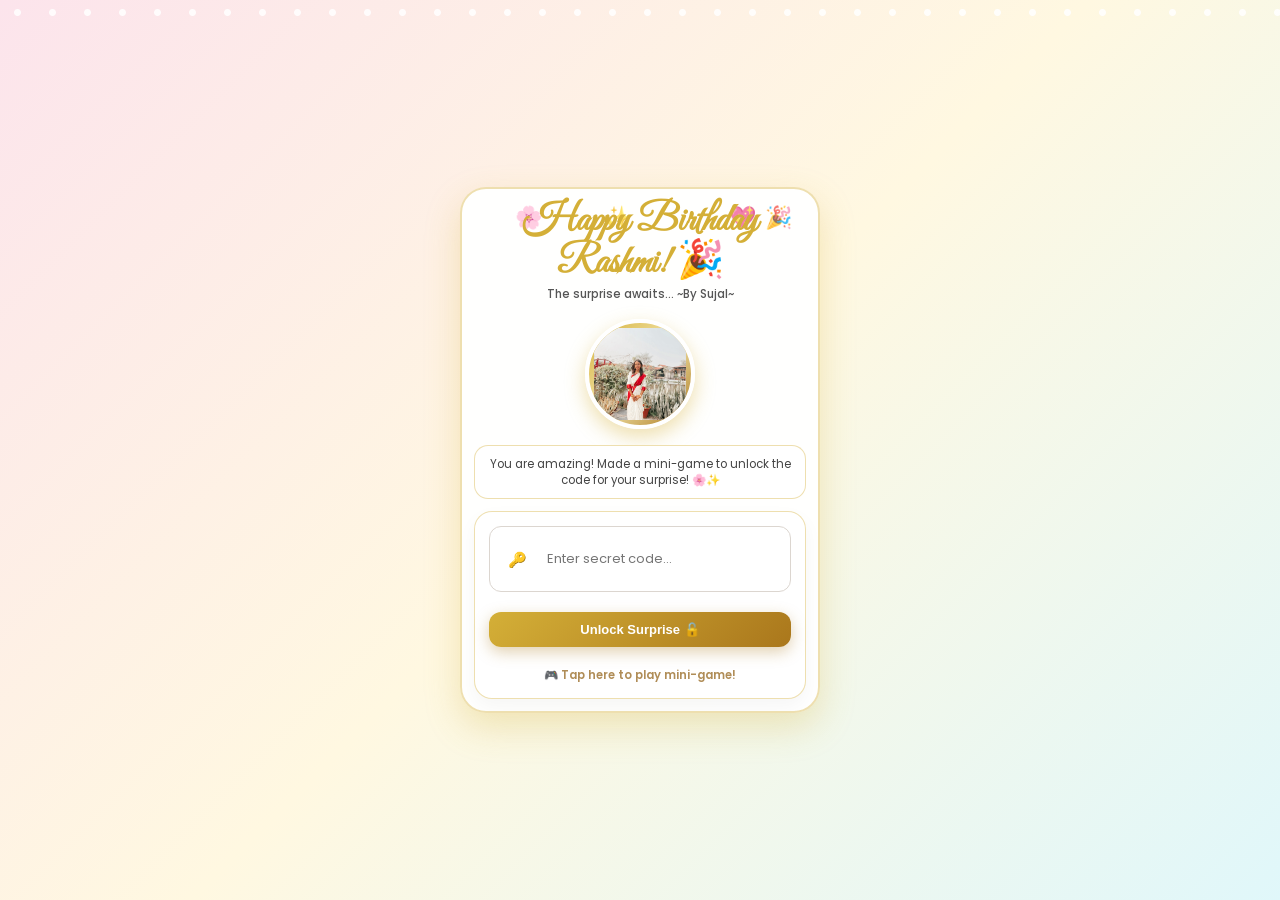
<file: index.html>
<!DOCTYPE html>
<html lang="en">
<head>
    <meta charset="UTF-8">
    <meta name="viewport" content="width=device-width, initial-scale=1.0">
    <title>Happy Birthday Rashmi! 💖</title>
    <link href="https://fonts.googleapis.com/css2?family=Great+Vibes&family=Poppins:wght@300;400;500;600;700&display=swap" rel="stylesheet">
    <link rel="stylesheet" href="style.css">
    
    <style>
        :root {
            --primary-gold: #d4af37;
            --soft-cream: rgba(255, 255, 255, 0.96);
            --border-gold: rgba(212, 175, 55, 0.4);
            --shadow-gold: rgba(212, 175, 55, 0.28);
        }

        body {
            background: linear-gradient(135deg, #fce4ec 0%, #fff8e1 50%, #e0f7fa 100%);
            margin: 0;
            padding: 20px 0;
            font-family: 'Poppins', sans-serif;
            min-height: 100vh;
            display: flex;
            justify-content: center;
            align-items: center;
            box-sizing: border-box;
            overflow-y: auto;
        }

        /* --- MAGIC FAIRY LIGHTS STRING --- */
        .fairy-lights {
            position: fixed;
            top: 0;
            left: 0;
            width: 100%;
            height: 25px;
            background-image: radial-gradient(circle, #fff 3px, transparent 4px);
            background-size: 35px 25px;
            opacity: 0.85;
            z-index: 10;
            pointer-events: none;
            animation: twinkleLights 2s infinite alternate;
        }

        @keyframes twinkleLights {
            0% { opacity: 0.5; filter: drop-shadow(0 0 2px #ffeb3b); }
            100% { opacity: 1; filter: drop-shadow(0 0 8px #ff9800); }
        }

        .phone-container {
            display: flex;
            flex-direction: column;
            align-items: center;
            justify-content: flex-start;
            width: 100%;
            max-width: 360px;
            padding: 12px;
            height: 100%;
            max-height: 550px;
        
            box-sizing: border-box;
            position: relative;
            cursor: pointer;
            background: var(--soft-cream);
            border: 2px solid var(--border-gold);
            border-radius: 26px;
            box-shadow: 0 14px 35px var(--shadow-gold);
            backdrop-filter: blur(12px);
            z-index: 2;
            gap: 12px;
            margin: auto;
        }

        /* --- SIDE-BY-SIDE MEME / STICKER CARD (Top) --- */
        .meme-side-card {
            background: #fff;
            border: 1px solid var(--border-gold);
            padding: 10px 12px;
            border-radius: 16px;
            width: 100%;
            display: flex;
            align-items: center;
            gap: 12px;
            box-shadow: 0 4px 12px rgba(0,0,0,0.04);
            box-sizing: border-box;
        }

        .meme-side-card img {
            width: 52px;
            height: 52px;
            object-fit: cover;
            border-radius: 12px;
            flex-shrink: 0;
            border: 2px solid rgba(212, 175, 55, 0.5);
        }

        .meme-side-card p {
            margin: 0;
            font-size: 11px;
            color: #444;
            font-style: italic;
            font-weight: 500;
            line-height: 1.35;
            text-align: left;
        }

        /* --- STUNNING GLOWING COUNTDOWN BOX (Center) --- */
        .countdown-container {
            background: #fff;
            border: 2px solid var(--border-gold);
            padding: 16px 14px;
            border-radius: 20px;
            text-align: center;
            width: 100%;
            box-sizing: border-box;
            box-shadow: 0 8px 22px var(--shadow-gold);
            animation: pulseGlow 3s infinite ease-in-out;
        }

        @keyframes pulseGlow {
            0% { box-shadow: 0 6px 15px rgba(212, 175, 55, 0.2); }
            50% { box-shadow: 0 16px 32px rgba(212, 175, 55, 0.4); }
            100% { box-shadow: 0 6px 15px rgba(212, 175, 55, 0.2); }
        }

        .countdown-title {
            font-family: 'Great Vibes', cursive;
            font-size: 32px;
            color: var(--primary-gold);
            margin: 0;
            text-shadow: 0 2px 4px rgba(0,0,0,0.05);
        }

        .countdown-subtitle {
            font-size: 10px;
            text-transform: uppercase;
            letter-spacing: 2px;
            color: #777;
            margin-bottom: 6px;
            font-weight: 600;
        }

        .countdown-timer {
            font-size: 18px;
            font-weight: 700;
            color: #8a6414;
            letter-spacing: 1px;
            background: linear-gradient(135deg, #fffdfa, #fff3e0);
            padding: 7px 12px;
            border-radius: 12px;
            border: 1px dashed var(--primary-gold);
            margin: 6px 0;
        }

        .lock-status {
            font-size: 10.5px;
            color: #e53935;
            font-weight: 600;
            margin-top: 4px;
            display: flex;
            align-items: center;
            justify-content: center;
            gap: 4px;
        }

        /* --- MORE OPTIONS BAR (Hint & Music Only) --- */
        .quick-action-bar {
            background: #fff;
            border: 1px solid var(--border-gold);
            padding: 10px 14px;
            border-radius: 16px;
            width: 100%;
            display: flex;
            justify-content: space-around;
            align-items: center;
            box-sizing: border-box;
        }

        .action-chip {
            background: #fff;
            border: 1px solid rgba(212, 175, 55, 0.35);
            padding: 7px 16px;
            border-radius: 12px;
            font-size: 11.5px;
            font-weight: 600;
            color: #775210;
            cursor: pointer;
            text-decoration: none;
            display: flex;
            align-items: center;
            gap: 6px;
            transition: all 0.25s ease;
        }

        .action-chip:hover {
            background: #fff8e1;
        }

        /* --- MINI MILESTONE TRACKER (Bottom) --- */
        .milestone-card {
            background: linear-gradient(135deg, rgba(255,255,255,0.96), rgba(255, 243, 224, 0.96));
            border: 1px solid var(--border-gold);
            padding: 10px 14px;
            border-radius: 16px;
            width: 100%;
            display: flex;
            justify-content: space-around;
            text-align: center;
            box-sizing: border-box;
        }

        .milestone-item {
            font-size: 9.5px;
            color: #666;
            font-weight: 600;
            text-transform: uppercase;
        }

        .milestone-item span {
            display: block;
            font-size: 11.5px;
            font-weight: 700;
            color: #333;
            margin-top: 2px;
        }

        /* --- CLICK TO POP HEART ANIMATION --- */
        .pop-heart {
            position: absolute;
            font-size: 22px;
            animation: popUpFade 1.2s forwards ease-out;
            pointer-events: none;
            z-index: 20;
        }

        @keyframes popUpFade {
            0% { transform: translateY(0) scale(0.4); opacity: 1; }
            100% { transform: translateY(-80px) scale(1.1); opacity: 0; }
        }

        /* --- FLOATING BACKGROUND EMOJIS --- */
        .floating-emoji {
            position: absolute;
            font-size: 22px;
            animation: floatUp 6s infinite linear;
            opacity: 0.75;
            z-index: 1;
            pointer-events: none;
        }

        @keyframes floatUp {
            0% { transform: translateY(105vh) rotate(0deg); opacity: 0; }
            50% { opacity: 0.85; }
            100% { transform: translateY(-10vh) rotate(360deg); opacity: 0; }
        }

        /* --- MAIN SURPRISE CONTENT CONTAINER --- */
        #mainContent {
            display: none;
            flex-direction: column;
            align-items: center;
            text-align: center;
            width: 100%;
            gap: 10px;
            z-index: 2;
            animation: fadeIn 0.8s ease-out forwards;
        }

        @keyframes fadeIn {
            from { opacity: 0; transform: scale(0.95); }
            to { opacity: 1; transform: scale(1); }
        }

        .header h1 {
            font-family: 'Great Vibes', cursive;
            font-size: 38px;
            color: var(--primary-gold);
            margin: 0;
            line-height: 1.1;
        }

        .header p {
            color: #555;
            font-size: 11.5px;
            margin: 2px 0;
            font-weight: 500;
        }

        .photo-card {
            width: 110px;
            height: 110px;
            border-radius: 50%;
            overflow: hidden;
            border: 4px solid #fff;
            box-shadow: 0 8px 20px rgba(212, 175, 55, 0.4);
            margin: 4px auto;
        }

        .photo-card img {
            width: 100%;
            height: 100%;
            object-fit: cover;
        }

        .subtext {
            font-size: 11.5px;
            color: #444;
            background: #fff;
            padding: 10px 12px;
            border-radius: 14px;
            border: 1px solid var(--border-gold);
            line-height: 1.4;
            text-align: center;
            box-sizing: border-box;
            width: 100%;
            margin: 2px 0;
        }

        .control-card {
            background: #fff;
            border: 1px solid var(--border-gold);
            padding: 14px;
            border-radius: 18px;
            width: 100%;
            box-sizing: border-box;
            box-shadow: 0 8px 20px rgba(0,0,0,0.04);
        }

        .input-group {
            display: flex;
            align-items: center;
            background: #fff;
            border-radius: 12px;
            padding: 8px 12px;
            border: 1px solid #dcd6d0;
            margin-bottom: 8px;
            box-sizing: border-box;
        }

        .input-group .icon {
            font-size: 15px;
            margin-right: 8px;
        }

        .input-group input {
            border: none;
            outline: none;
            width: 100%;
            font-size: 13px;
            font-family: 'Poppins', sans-serif;
            background: transparent;
            color: #333;
        }

        .unlock-btn {
            background: linear-gradient(135deg, #d4af37, #aa771c);
            color: white;
            border: none;
            padding: 10px 16px;
            border-radius: 12px;
            font-weight: 600;
            font-size: 13px;
            cursor: pointer;
            width: 100%;
            box-shadow: 0 5px 15px rgba(170, 119, 28, 0.35);
        }

        .game-hint-link {
            display: flex;
            align-items: center;
            justify-content: center;
            gap: 6px;
            text-decoration: none;
            color: #b08d57;
            font-weight: 600;
            margin-top: 8px;
            font-size: 11.5px;
        }

        /* --- WARNING POPUP MODAL --- */
        .warning-modal {
            display: none;
            position: fixed;
            top: 0; left: 0; width: 100%; height: 100%;
            background: rgba(0,0,0,0.45);
            z-index: 100;
            justify-content: center;
            align-items: center;
            backdrop-filter: blur(6px);
            padding: 20px;
            box-sizing: border-box;
        }

        .warning-content {
            background: #fff;
            padding: 22px 16px;
            border-radius: 22px;
            text-align: center;
            max-width: 280px;
            width: 100%;
            box-shadow: 0 15px 35px rgba(0,0,0,0.2);
        }

        .warning-content h3 { color: #333; margin-top: 0; font-size: 20px; margin-bottom: 6px; }
        .warning-content p { color: #666; font-size: 12px; margin-bottom: 14px; line-height: 1.4; }
        .warning-btn {
            background: linear-gradient(135deg, #e53935, #c62828); color: white; border: none;
            padding: 9px 16px; border-radius: 10px; font-weight: 600;
            font-size: 12.5px; cursor: pointer; width: 100%;
        }
    </style>
</head>
<body>

    <!-- Magic Fairy Lights String -->
    <div class="fairy-lights"></div>

    <div class="phone-container" id="phoneContainer" onclick="createHeart(event)">
        
        <!-- Floating Background Elements -->
        <div class="floating-emoji" style="left: 15%; animation-delay: 0s;">🌸</div>
        <div class="floating-emoji" style="left: 40%; animation-delay: 1.5s;">✨</div>
        <div class="floating-emoji" style="left: 75%; animation-delay: 0.8s;">💖</div>
        <div class="floating-emoji" style="left: 85%; animation-delay: 2.5s;">🎉</div>

        <!-- 1. TOP: Dog Sticker Card -->
        <div class="meme-side-card" id="memeBox">
            <img src="IMG_4323.jpeg" alt="Waiting Dog">
            <p>"Me waiting patiently for August 15th to arrive!" 🐾⏳</p>
        </div>

        <!-- 2. MIDDLE: Countdown Timer Box -->
        <div class="countdown-container" id="countdownBox">
            <h2 class="countdown-title">Special Surprise</h2>
            <div class="countdown-subtitle">⏳ Unlocking in...</div>
            <div class="countdown-timer" id="timerDisplay">Loading...</div>
            <div class="lock-status">🔒 Area Locked Until Aug 15</div>
        </div>

        <!-- 3. LOWER-MIDDLE: Hint & Music Option Chips Bar -->
        <div class="quick-action-bar" id="optionsBar">
            <a href="#hint" onclick="alert('Hint: Play the mini-game to find the secret code 😉'); return false;" class="action-chip">💡 View Hint</a>
            <a href="#music" onclick="alert('🎶 Sorry the option was just to make it attractive!'); return false;" class="action-chip">🎵 Play Music</a>
        </div>

        <!-- 4. BOTTOM: Milestone Tracker -->
        <div class="milestone-card" id="milestoneBox">
            <div class="milestone-item">Surprise <span>🎁 Ready</span></div>
            <div class="milestone-item">Vibes <span>✨ Magical</span></div>
            <div class="milestone-item">Cake <span>🎂 Baking</span></div>
        </div>

        <!-- MAIN SURPRISE CONTENT (Hidden until timer ends) -->
        <div id="mainContent">
            <div class="header">
                <h1>Happy Birthday Rashmi! 🎉</h1>
                <p>The surprise awaits... ~By Sujal~</p>
            </div>

            <div class="photo-card">
                <img src="IMG_4184.jpeg" alt="Birthday Girl">
            </div>

            <div class="subtext">You are amazing! Made a mini-game to unlock the code for your surprise! 🌸✨</div>

            <div class="control-card">
                <div class="input-group">
                    <span class="icon">🔑</span>
                    <input type="text" id="codeInput" placeholder="Enter secret code...">
                </div>
                
                <button class="unlock-btn" onclick="checkCode()">Unlock Surprise 🔓</button>
                <a href="game.html" class="game-hint-link">🎮 Tap here to play mini-game!</a>
            </div>
        </div>
    </div>

    <!-- Custom Wrong Code Warning Popup -->
    <div id="warningModal" class="warning-modal">
        <div class="warning-content">
            <h3>Oops! 🤭</h3>
            <p>That's not the right code! Check out the mini-game option above for a clue 😉.</p>
            <button class="warning-btn" onclick="closeWarning()">Try Again</button>
        </div>
    </div>

    <script>
        function createHeart(event) {
            if(event.target.tagName === 'BUTTON' || event.target.tagName === 'INPUT' || event.target.tagName === 'A' || event.target.closest('.control-card')) return;

            const heartsPool = ["💖", "✨", "🌸", "⭐", "💗"];
            const randomHeart = heartsPool[Math.floor(Math.random() * heartsPool.length)];

            const heart = document.createElement("div");
            heart.className = "pop-heart";
            heart.innerHTML = randomHeart;
            heart.style.left = (event.clientX - 10) + "px";
            heart.style.top = (event.clientY - 10) + "px";
            document.body.appendChild(heart);

            setTimeout(() => { heart.remove(); }, 1200);
        }

        const targetDate = new Date(2026, 7, 15, 0, 0, 0).getTime();

        const timerInterval = setInterval(function() {
            const now = new Date().getTime();
            const distance = targetDate - now;

            if (distance < 0) {
                clearInterval(timerInterval);
                document.getElementById("countdownBox").style.display = "none";
                document.getElementById("memeBox").style.display = "none";
                document.getElementById("optionsBar").style.display = "none";
                document.getElementById("milestoneBox").style.display = "none";
                document.getElementById("mainContent").style.display = "flex";
            } else {
                const days = Math.floor(distance / (1000 * 60 * 60 * 24));
                const hours = Math.floor((distance % (1000 * 60 * 60 * 24)) / (1000 * 60 * 60));
                const mins = Math.floor((distance % (1000 * 60 * 60)) / (1000 * 60));
                const seconds = Math.floor((distance % (1000 * 60)) / 1000);

                document.getElementById("timerDisplay").innerHTML = 
                    (days > 0 ? days + "d " : "") + hours + "h " + mins + "m " + seconds + "s";
            }
        }, 1000);

        function checkCode() {
            const enteredCode = document.getElementById("codeInput").value.trim().toUpperCase();
            const secretCode = "SUP4U";

            if (enteredCode === secretCode) {
                window.location.href = "letter.html";
            } else {
                document.getElementById("warningModal").style.display = "flex";
            }
        }

        function closeWarning() {
            document.getElementById("warningModal").style.display = "none";
            document.getElementById("codeInput").value = "";
        }

        const urlParams = new URLSearchParams(window.location.search);
        if(urlParams.get('code')) {
            document.getElementById("countdownBox").style.display = "none";
            document.getElementById("memeBox").style.display = "none";
            document.getElementById("optionsBar").style.display = "none";
            document.getElementById("milestoneBox").style.display = "none";
            document.getElementById("mainContent").style.display = "flex";
            document.getElementById("codeInput").value = urlParams.get('code');
        }
    </script>

</body>
</html>
</file>
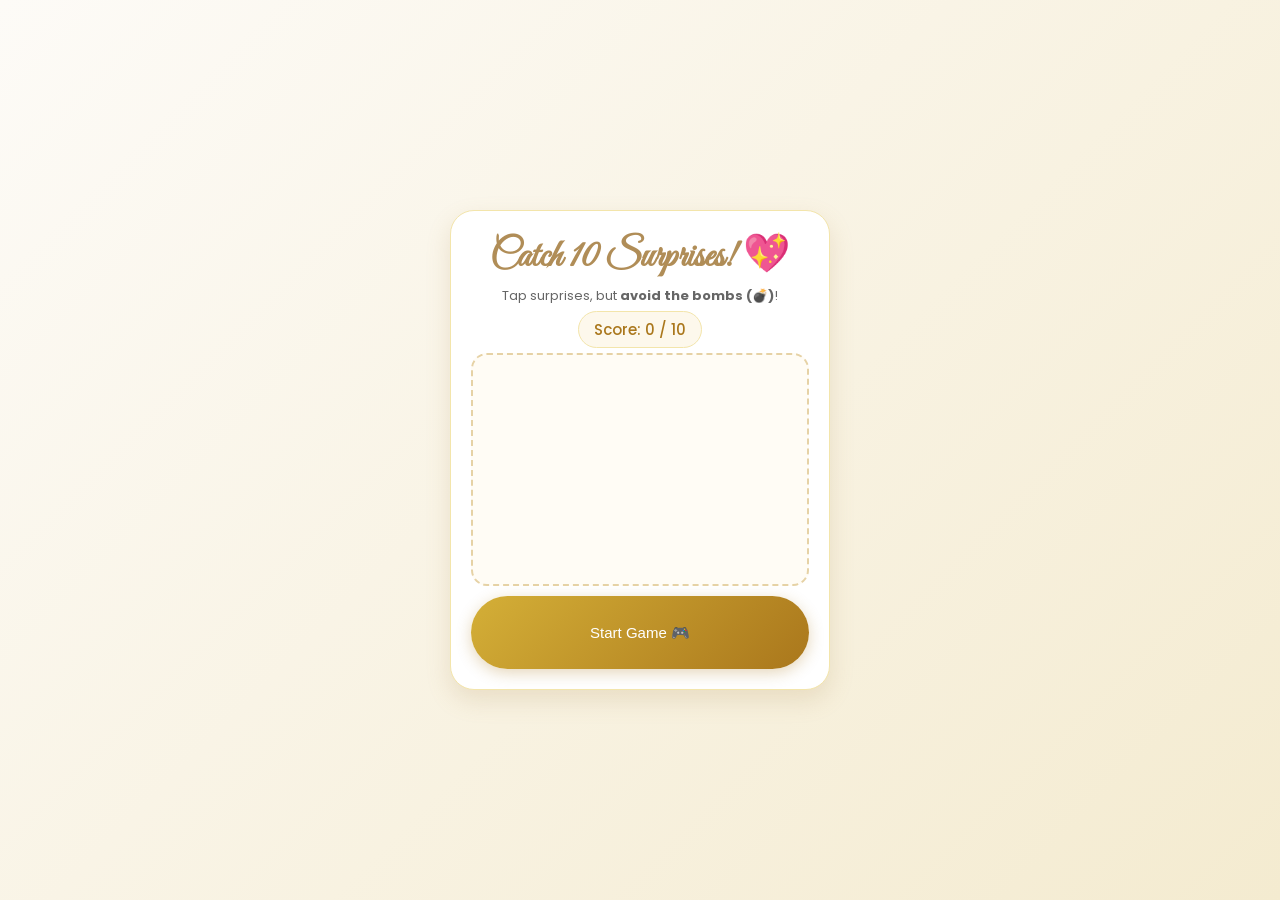
<file: game.html>
<!DOCTYPE html>
<html lang="en">
<head>
    <meta charset="UTF-8">
    <meta name="viewport" content="width=device-width, initial-scale=1.0">
    <title>Catch the Birthday Surprises! 🎁</title>
    <link href="https://fonts.googleapis.com/css2?family=Great+Vibes&family=Poppins:wght@300;400;500&display=swap" rel="stylesheet">
    <link rel="stylesheet" href="style.css">
    
    <style>
        body.game-page {
            display: flex;
            flex-direction: column;
            justify-content: center;
            align-items: center;
            min-height: 100vh;
            margin: 0;
            background: linear-gradient(135deg, #fdfbf7 0%, #f4ebd0 100%);
            font-family: 'Poppins', sans-serif;
            overflow: hidden;
            user-select: none;
        }

        .game-card {
            background: #ffffff;
            padding: 20px;
            border-radius: 24px;
            box-shadow: 0 10px 25px rgba(176, 141, 87, 0.2);
            border: 1px solid #f3e5ab;
            text-align: center;
            max-width: 380px;
            width: 90%;
            height: 480px;
            display: flex;
            flex-direction: column;
            justify-content: space-between;
            position: relative;
            box-sizing: border-box;
        }

        .game-header h1 {
            font-family: 'Great Vibes', cursive;
            font-size: 38px;
            color: #b08d57;
            margin: 0 0 5px 0;
        }

        .game-header p {
            font-size: 13px;
            color: #666;
            margin: 0;
        }

        /* Scoreboard */
        .scoreboard {
            font-size: 15px;
            font-weight: 500;
            color: #aa771c;
            background: #fdf8ec;
            padding: 6px 15px;
            border-radius: 20px;
            display: inline-block;
            margin: 5px auto;
            border: 1px solid #f3e5ab;
        }

        /* The Play Area where items spawn */
        .play-area {
            position: relative;
            width: 100%;
            height: 280px;
            background: #fffcf5;
            border-radius: 16px;
            border: 2px dashed #e6d2a5;
            overflow: hidden;
            cursor: pointer;
        }

        /* Falling / Spawning Target Items */
        .target-item {
            position: absolute;
            font-size: 36px;
            cursor: pointer;
            transition: transform 0.1s ease;
            animation: popIn 0.3s ease-out;
        }

        .target-item:active {
            transform: scale(1.3);
        }

        @keyframes popIn {
            0% { transform: scale(0); opacity: 0; }
            100% { transform: scale(1); opacity: 1; }
        }

        /* Win or Lose Screen Overlay */
        .overlay-screen {
            position: absolute;
            top: 0;
            left: 0;
            width: 100%;
            height: 100%;
            background: rgba(255, 255, 255, 0.95);
            border-radius: 24px;
            display: none;
            flex-direction: column;
            justify-content: center;
            align-items: center;
            z-index: 20;
            padding: 20px;
            box-sizing: border-box;
        }

        .overlay-screen h2 {
            font-family: 'Great Vibes', cursive;
            font-size: 42px;
            color: #b08d57;
            margin: 0 0 10px 0;
        }

        .code-display {
            font-size: 26px;
            font-weight: bold;
            color: #aa771c;
            background: #fdf8ec;
            padding: 10px 20px;
            border-radius: 12px;
            border: 1px dashed #b08d57;
            margin: 15px 0;
            letter-spacing: 2px;
        }

        .unlock-btn {
            text-decoration: none;
            display: block;
            width: 100%;
            text-align: center;
            line-height: 45px;
            background: linear-gradient(135deg, #d4af37 0%, #aa771c 100%);
            color: white;
            font-weight: 500;
            border-radius: 50px;
            box-shadow: 0 4px 15px rgba(170, 119, 28, 0.3);
            border: none;
            cursor: pointer;
            font-size: 15px;
            margin-top: 10px;
        }
    </style>
</head>
<body class="game-page">

    <div class="game-card">
        <div class="game-header">
            <h1>Catch 10 Surprises! 💖</h1>
            <p>Tap surprises, but <b>avoid the bombs (💣)</b>!</p>
            <div class="scoreboard">Score: <span id="score">0</span> / 10</div>
        </div>

        <!-- Interactive Play Field -->
        <div class="play-area" id="playArea"></div>

        <button class="unlock-btn" id="startBtn" onclick="startGame()">Start Game 🎮</button>

        <!-- Win Overlay -->
        <div class="overlay-screen" id="winScreen">
            <h2>You Won! 🎉</h2>
            <p style="font-size: 13px; color: #555; margin: 0;">Your secret unlock code is:</p>
            <div class="code-display">SUP4U</div>
            <button class="unlock-btn" onclick="goToMain()">Go Unlock Surprise 🔓</button>
        </div>

        <!-- Lose Overlay -->
        <div class="overlay-screen" id="loseScreen">
            <h2 style="color: #d9534f;">You Lose! 💥</h2>
            <p style="font-size: 13px; color: #555; margin: 0 0 15px 0;">Oh no! You hit a bomb!</p>
            <button class="unlock-btn" onclick="startGame()">Try Again 🔄</button>
        </div>
    </div>

    <script>
        let score = 0;
        const targetScore = 10;
        let gameInterval;
        const itemsList = ['💖', '🎂', '🌸', '🎁', '✨', '🧁', '💣', '💣']; // Added bombs to the mix

        function startGame() {
            score = 0;
            document.getElementById("score").textContent = score;
            document.getElementById("startBtn").style.display = "none";
            document.getElementById("winScreen").style.display = "none";
            document.getElementById("loseScreen").style.display = "none";
            document.getElementById("playArea").innerHTML = "";

            // Spawn items every 650 milliseconds
            gameInterval = setInterval(spawnItem, 650);
        }

        function spawnItem() {
            const playArea = document.getElementById("playArea");
            
            if (score >= targetScore) return;

            const item = document.createElement("div");
            item.classList.add("target-item");
            const randomContent = itemsList[Math.floor(Math.random() * itemsList.length)];
            item.innerHTML = randomContent;

            // Random position inside play area
            const maxX = playArea.clientWidth - 50;
            const maxY = playArea.clientHeight - 50;
            const randomX = Math.floor(Math.random() * maxX);
            const randomY = Math.floor(Math.random() * maxY);

            item.style.left = randomX + "px";
            item.style.top = randomY + "px";

            // Click action
            item.onclick = function() {
                if (randomContent === '💣') {
                    // Hit a bomb! Game Over
                    clearInterval(gameInterval);
                    playArea.innerHTML = "";
                    document.getElementById("loseScreen").style.display = "flex";
                } else {
                    // Normal item clicked
                    score++;
                    document.getElementById("score").textContent = score;
                    item.remove();

                    if (score >= targetScore) {
                        clearInterval(gameInterval);
                        playArea.innerHTML = "";
                        document.getElementById("winScreen").style.display = "flex";
                    }
                }
            };

            playArea.appendChild(item);

            // Item disappears after 1.1 seconds
            setTimeout(() => {
                if (item.parentElement) {
                    item.remove();
                }
            }, 1100);
        }

        function goToMain() {
            window.location.href = "index.html?code=SUP4U";
        }
    </script>

</body>
</html>
</file>
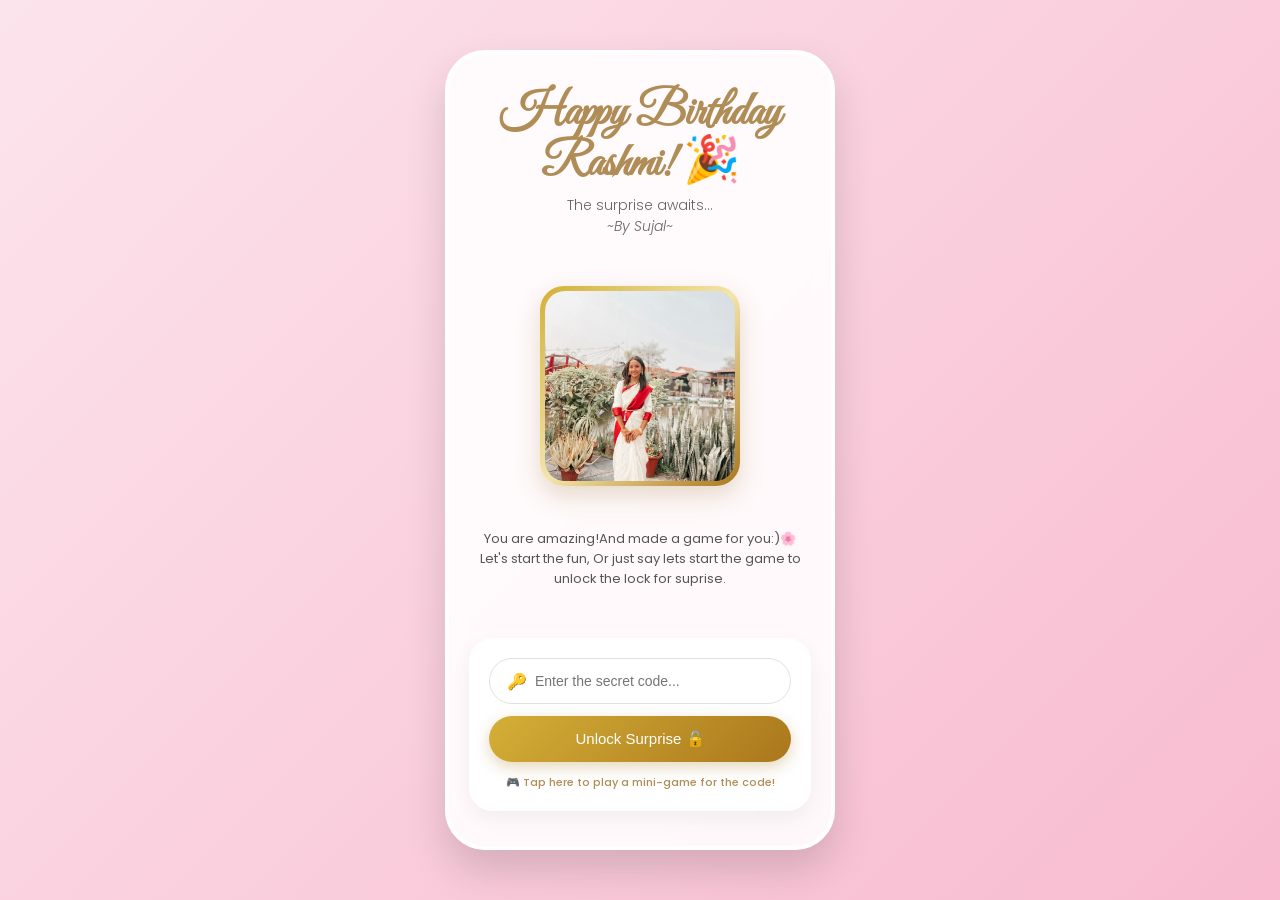
<file: style.html>
<!DOCTYPE html>
<html lang="en">
<head>
    <meta charset="UTF-8">
    <meta name="viewport" content="width=device-width, initial-scale=1.0">
    <title>Happy Birthday Rashmi!</title>
    <link href="https://fonts.googleapis.com/css2?family=Great+Vibes&family=Poppins:wght@300;400;500&display=swap" rel="stylesheet">
    <link rel="stylesheet" href="style.css">
</head>
<body>

    <div class="phone-container">
        <div class="header">
            <h1>Happy Birthday<br>Rashmi! 🎉</h1>
            <p>The surprise awaits...</p>
            <P><I>~By Sujal~</I></P>
        </div>

        <div class="photo-card">
            <img src="IMG_4184.jpeg" alt="Birthday Girl">
        </div>

        <div class="subtext">You are amazing!And made a game for you:)🌸 Let's start the fun, Or just say lets start the game to unlock the lock for suprise.</div>

        <div class="control-card">
            <div class="input-group">
                <span class="icon">🔑</span>
                <input type="text" id="codeInput" placeholder="Enter the secret code...">
            </div>
            <button class="unlock-btn" onclick="checkCode()">Unlock Surprise 🔓</button>
             <a href="game.html" class="hint" style="text-decoration: none; color: #b08d57; font-weight: 500;">🎮 Tap here to play a mini-game for the code!</a>

        </div>
    </div>

    <!-- Custom Wrong Code Warning Popup -->
    <div id="warningModal" class="warning-modal">
        <div class="warning-content">
            <h3>Oops! 🤭</h3>
            <p>That's not the right code!  Check the hint at the bottom😉.</p>
            <button class="warning-btn" onclick="closeWarning()">Try Again</button>
        </div>
    </div>

    <script>
        function checkCode() {
            const enteredCode = document.getElementById("codeInput").value.trim().toUpperCase();
            const secretCode = "SUP4U"; // Your secret code

            if (enteredCode === secretCode) {
                window.location.href = "letter.html"; // Success! Goes to paragraph page
            } else {
                // Show the custom styled warning popup instead of an alert
                document.getElementById("warningModal").style.display = "flex";
            }
        }

        function closeWarning() {
            // Hide the warning popup and clear input box for her next try
            document.getElementById("warningModal").style.display = "none";
            document.getElementById("codeInput").value = "";
        }
    </script>


</body>
</html>
</file>
<file: style.css>
* {
    box-sizing: border-box;
    margin: 0;
    padding: 0;
}

body {
    font-family: 'Poppins', sans-serif;
    background: linear-gradient(135deg, #fce4ec 0%, #f8bbd0 100%), 
                url('https://images.unsplash.com/photo-1513151233558-d860c5398176?q=80&w=1000&auto=format&fit=crop') no-repeat center center fixed;
    background-blend-mode: overlay;
    background-size: cover;
    min-height: 100vh;
    display: flex;
    justify-content: center;
    align-items: center;
    padding: 20px;
}

/* Phone Mockup Container */
.phone-container {
    width: 100%;
    max-width: 390px;
    height: 800px;
    background: rgba(255, 255, 255, 0.88);
    backdrop-filter: blur(10px);
    border-radius: 40px;
    box-shadow: 0 20px 40px rgba(0, 0, 0, 0.15);
    display: flex;
    flex-direction: column;
    justify-content: space-between;
    align-items: center;
    padding: 35px 20px;
    position: relative;
    overflow-y: auto;
    border: 4px solid #fff;
}

/* Header Section */
.header {
    text-align: center;
}

.header h1 {
    font-family: 'Great Vibes', cursive;
    font-size: 46px;
    color: #b08d57;
    line-height: 1.1;
    margin-bottom: 5px;
}

.header p {
    font-size: 14px;
    color: #666;
    font-weight: 300;
}

/* Photo Section */
.photo-card {
    width: 200px;
    height: 200px;
    border-radius: 24px;
    padding: 5px;
    background: linear-gradient(135deg, #d4af37, #f3e5ab, #aa771c);
    box-shadow: 0 10px 25px rgba(176, 141, 87, 0.3);
    display: flex;
    justify-content: center;
    align-items: center;
}

.photo-card img {
    width: 100%;
    height: 100%;
    object-fit: cover;
    border-radius: 20px;
}

.subtext {
    font-size: 13px;
    color: #555;
    text-align: center;
    margin-top: -5px;
}

/* Bottom Control Card */
.control-card {
    background: rgba(255, 255, 255, 0.9);
    width: 100%;
    padding: 20px;
    border-radius: 24px;
    box-shadow: 0 8px 20px rgba(0, 0, 0, 0.05);
    display: flex;
    flex-direction: column;
    gap: 12px;
    align-items: center;
}

.input-group {
    position: relative;
    width: 100%;
}

.input-group input {
    width: 100%;
    padding: 14px 14px 14px 45px;
    border: 1px solid #e0e0e0;
    border-radius: 50px;
    font-size: 14px;
    outline: none;
    background: #fff;
    color: #333;
    transition: all 0.3s ease;
}

.input-group input:focus {
    border-color: #b08d57;
    box-shadow: 0 0 8px rgba(176, 141, 87, 0.2);
}

.input-group .icon {
    position: absolute;
    left: 18px;
    top: 50%;
    transform: translateY(-50%);
    font-size: 16px;
}

.unlock-btn {
    width: 100%;
    padding: 14px;
    border: none;
    border-radius: 50px;
    background: linear-gradient(135deg, #d4af37 0%, #aa771c 100%);
    color: white;
    font-size: 15px;
    font-weight: 500;
    cursor: pointer;
    box-shadow: 0 5px 15px rgba(170, 119, 28, 0.3);
    transition: transform 0.2s ease;
}

.unlock-btn:active {
    transform: scale(0.98);
}

.hint {
    font-size: 11px;
    color: #888;
}

/* Letter Card Styling */
.letter-card {
    background: #fff;
    width: 100%;
    padding: 20px;
    border-radius: 24px;
    box-shadow: 0 10px 30px rgba(176, 141, 87, 0.2);
    border: 1px solid #f3e5ab;
    text-align: left;
    margin-bottom: 15px;
}

.letter-card h2 {
    font-family: 'Great Vibes', cursive;
    font-size: 32px;
    color: #b08d57;
    text-align: center;
    margin-bottom: 10px;
}

.letter-card p {
    font-size: 12.5px;
    color: #444;
    line-height: 1.5;
    margin-bottom: 10px;
}

/* Popup Overlay Modal */
.modal {
    display: none;
    position: fixed;
    top: 0;
    left: 0;
    width: 100%;
    height: 100%;
    background: rgba(0, 0, 0, 0.5);
    backdrop-filter: blur(5px);
    justify-content: center;
    align-items: center;
    z-index: 1000;
}

.modal-content {
    background: #fff;
    padding: 30px 20px;
    border-radius: 24px;
    text-align: center;
    width: 85%;
    max-width: 320px;
    box-shadow: 0 15px 35px rgba(0,0,0,0.2);
    animation: popUp 0.3s ease-in-out;
    border: 2px solid #f3e5ab;
}

.modal-content h3 {
    font-family: 'Great Vibes', cursive;
    font-size: 40px;
    color: #b08d57;
    margin-bottom: 10px;
}

.modal-content p {
    font-size: 14px;
    color: #555;
    margin-bottom: 20px;
}

.close-modal-btn {
    padding: 10px 25px;
    border: none;
    border-radius: 50px;
    background: linear-gradient(135deg, #d4af37 0%, #aa771c 100%);
    color: white;
    font-weight: 500;
    cursor: pointer;
}

@keyframes popUp {
    from { transform: scale(0.8); opacity: 0; }
    to { transform: scale(1); opacity: 1; }
}
/* Warning Notification Popup */
.warning-modal {
    display: none;
    position: fixed;
    top: 0;
    left: 0;
    width: 100%;
    height: 100%;
    background: rgba(0, 0, 0, 0.4);
    backdrop-filter: blur(4px);
    justify-content: center;
    align-items: center;
    z-index: 1000;
}

.warning-content {
    background: #fff;
    padding: 25px 20px;
    border-radius: 24px;
    text-align: center;
    width: 80%;
    max-width: 300px;
    box-shadow: 0 10px 25px rgba(0,0,0,0.15);
    border: 2px solid #ffccd5;
    animation: popUp 0.3s ease-in-out;
}

.warning-content h3 {
    font-size: 20px;
    color: #d90429;
    margin-bottom: 8px;
}

.warning-content p {
    font-size: 13px;
    color: #555;
    margin-bottom: 15px;
}

.warning-btn {
    padding: 8px 20px;
    border: none;
    border-radius: 50px;
    background: #d90429;
    color: white;
    font-size: 13px;
    font-weight: 500;
    cursor: pointer;
}
/* Cake Page Specific Styles */
.cake-container {
    display: flex;
    flex-direction: column;
    justify-content: center;
    align-items: center;
    min-height: 100vh;
    background: linear-gradient(135deg, #fdfbf7 0%, #f4ebd0 100%);
    font-family: 'Poppins', sans-serif;
    padding: 20px;
    box-sizing: border-box;
}

.cake-card {
    background: #ffffff;
    padding: 25px;
    border-radius: 24px;
    box-shadow: 0 10px 25px rgba(176, 141, 87, 0.2);
    border: 1px solid #f3e5ab;
    text-align: center;
    max-width: 380px;
    width: 100%;
}

.cake-title {
    font-family: 'Great Vibes', cursive;
    font-size: 42px;
    color: #b08d57;
    margin-bottom: 10px;
}

.cake-image-box img {
    width: 100%;
    border-radius: 16px;
    object-fit: cover;
    margin: 15px 0;
    box-shadow: 0 4px 12px rgba(0, 0, 0, 0.08);
}
</file>
